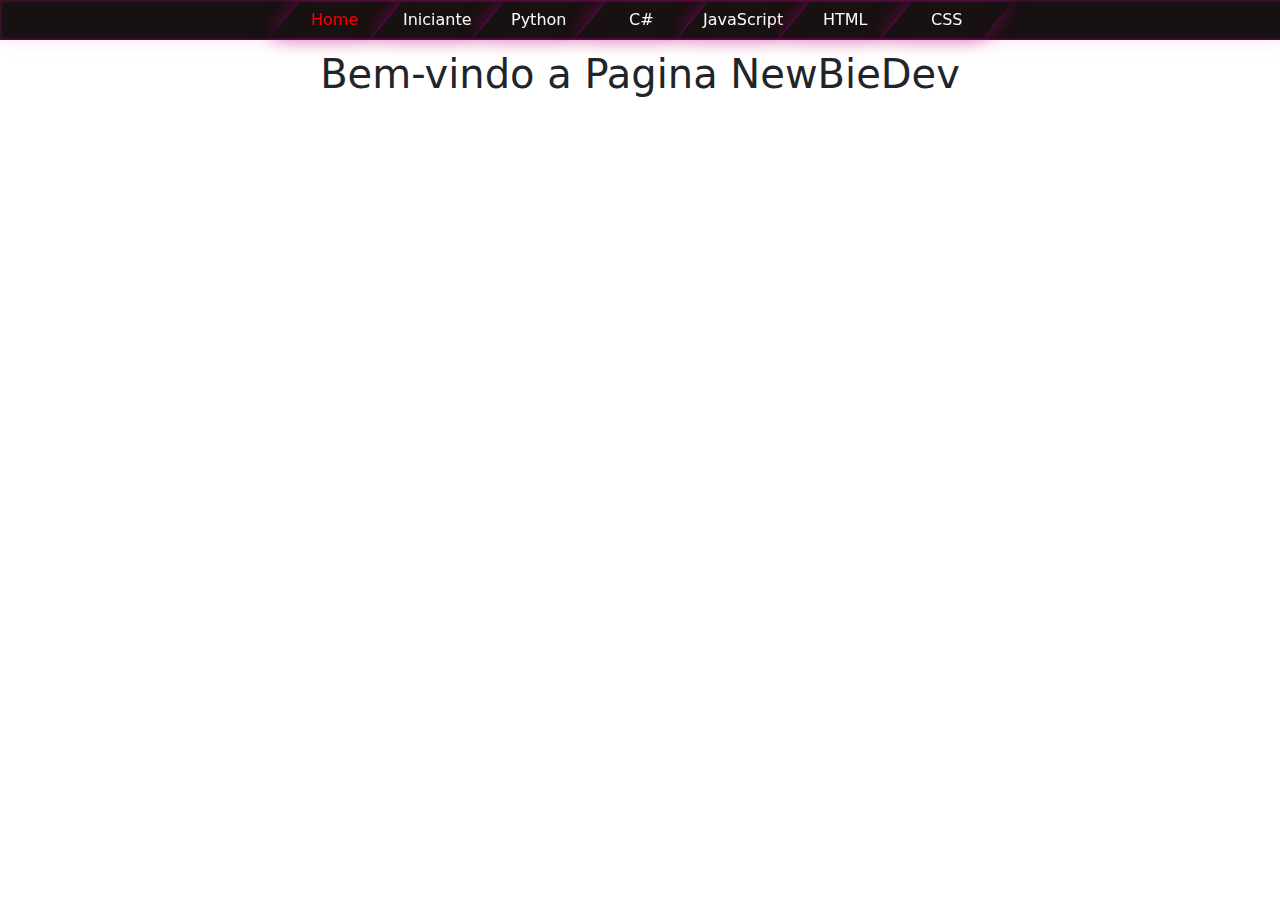
<file: index.html>
<!doctype html>
<html lang="en">

<head>
    <meta charset="UTF-8" />
    <meta name="viewport" content="width=device-width, initial-scale=1.0" />
    <link rel="stylesheet" href="css/bootstrap/bootstrap.css" />
    <link rel="stylesheet" href="css/topbar.css" />
    <link rel="stylesheet" href="css/sidebar.css" />
    <link rel="stylesheet" href="css/estrutura.css" />
    <title>Csharp</title>
</head>

<body>
    <div class="top-bar-neon">
        <button class="active" onclick="window.location.href='/NewBie';"><span>Home</span></button>
        <button><span>Iniciante</span></button>
        <button><span>Python</span></button>
        <button onclick="window.location.href='/NewBie/csharp/about';"><span>C#</span></button>
        <button><span>JavaScript</span></button>
        <button><span>HTML</span></button>
        <button><span>CSS</span></button>
    </div>
    <div class="main-content">

        <!-- <nav class="nav flex-column sidebar">
            <button>Sobre C#</button>
            <button onclick="window.location.href='csharp/about.html';">ide</button>
            <button onclick="window.location.href='https://whatsappnewbie.github.io/csharp/cursos';">Cursos</button>
            <button onclick="window.location.href='https://whatsappnewbie.github.io/csharp/exemplos';">
                Exemplos
            </button>
            <button onclick="window.location.href='https://whatsappnewbie.github.io/csharp/exercicios';">
                Exercicios
            </button>
            <button onclick="window.location.href='https://whatsappnewbie.github.io/csharp/frameworks';">
                Frameworks
            </button>
            <button onclick="window.location.href='https://whatsappnewbie.github.io/csharp/contribuintes';">
                Contribuintes
            </button>
        </nav> -->

        <div class="scrollable-content-center" id="content">
            <!-- Conteúdo do arquivo .md será carregado aqui -->
        </div>
    </div>

    <script>
        fetch("welcome.md")
            .then((response) => response.text())
            .then((data) => {
                document.getElementById("content").innerHTML = data
                    .replace(/#/g, "<h1>")
                    .replace(/\*\*(.*?)\*\*/g, "<strong>$1</strong>")
                    .replace(/_(.*?)_/g, "<em>$1</em>");
            })
            .catch((error) => console.error("Erro ao carregar o arquivo .md:", error));
    </script>
</body>

</html>
</file>
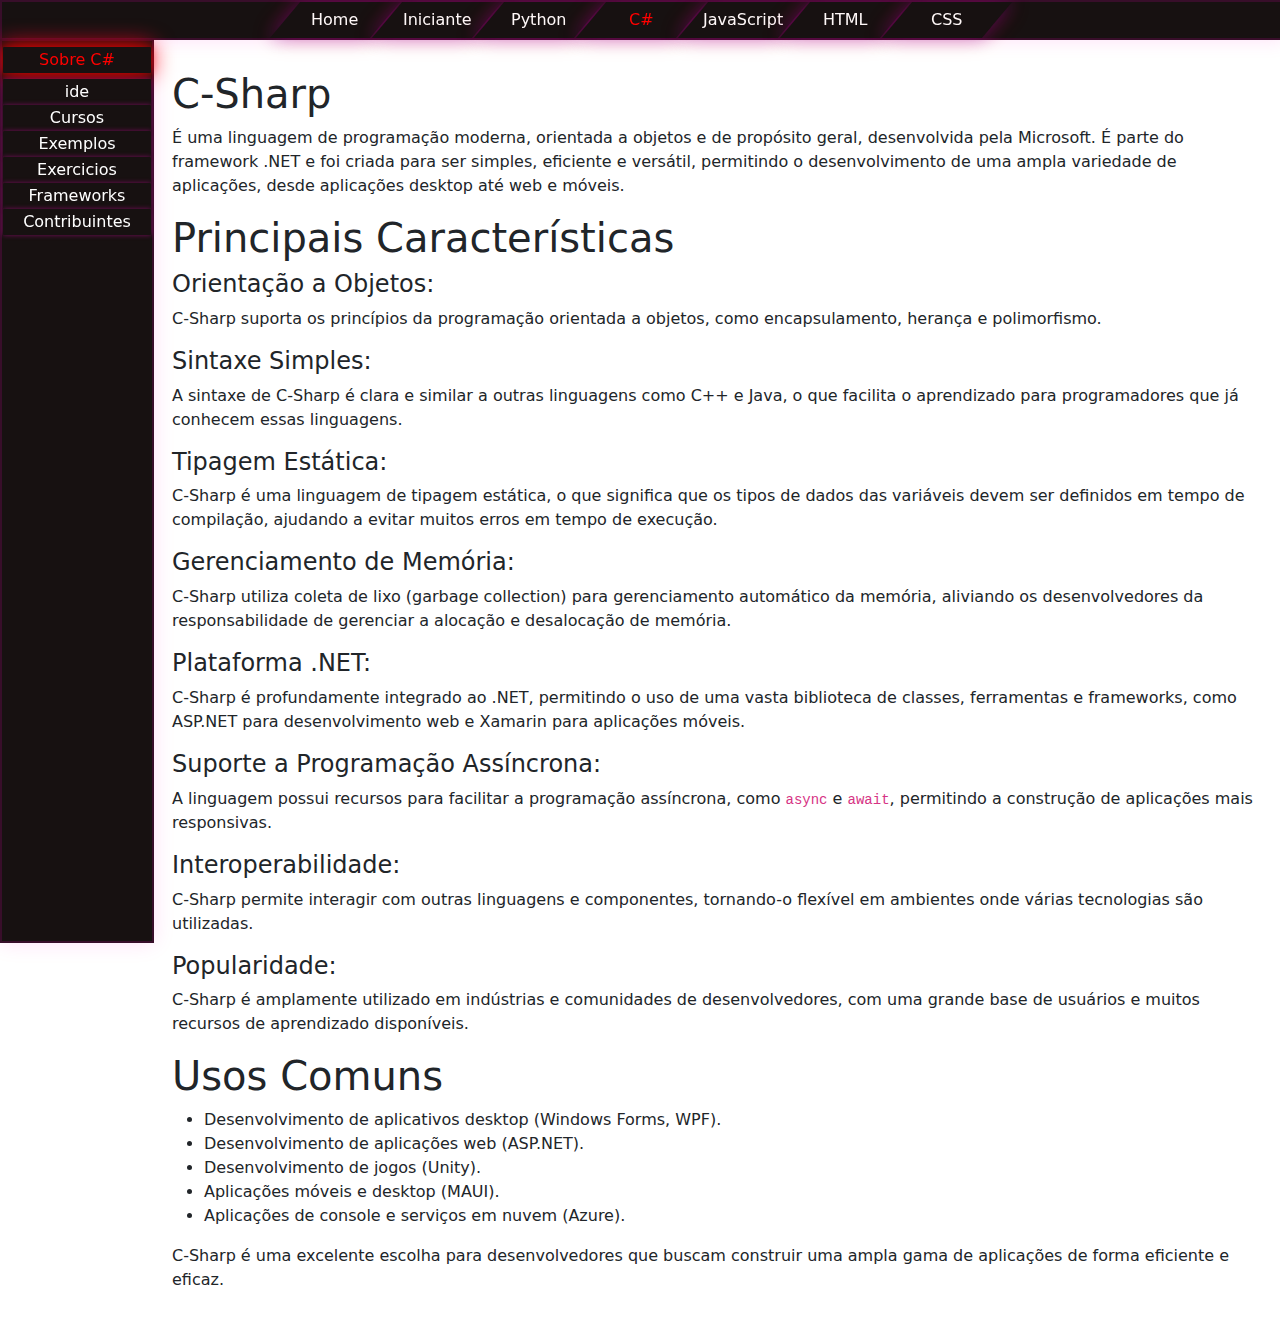
<file: csharp/about.html>
<!doctype html>
<html lang="en">

<head>
    <meta charset="UTF-8" />
    <meta name="viewport" content="width=device-width, initial-scale=1.0" />
    <link rel="stylesheet" href="../css/topbar.css" />
    <link rel="stylesheet" href="../css/sidebar.css" />
    <link rel="stylesheet" href="../css/bootstrap/bootstrap.css" />
    <link rel="stylesheet" href="../css/estrutura.css" />
    <title>Csharp</title>
</head>

<body>
    <div class="top-bar-neon">
        <button onclick="window.location.href='/NewBie';"><span>Home</span></button>
        <button><span>Iniciante</span></button>
        <button><span>Python</span></button>
        <button class="active"><span>C#</span></button>
        <button><span>JavaScript</span></button>
        <button><span>HTML</span></button>
        <button><span>CSS</span></button>
    </div>
    <div class="main-content">
        <nav class="nav flex-column sidebar">
            <button class="active-side">Sobre C#</button>
            <button onclick="window.location.href='/NewBie/csharp/ide';">ide</button>
            <button onclick="window.location.href='/NewBie/csharp/cursos';">Cursos</button>
            <button onclick="window.location.href='/NewBie/csharp/exemplos';">
                Exemplos
            </button>
            <button onclick="window.location.href='/NewBie/csharp/exercicios';">
                Exercicios
            </button>
            <button onclick="window.location.href='/NewBie/csharp/frameworks';">
                Frameworks
            </button>
            <button onclick="window.location.href='/NewBie/csharp/contribuintes';">
                Contribuintes
            </button>
        </nav>
        <div class="scrollable-content" id="content">
            <!-- Conteúdo do arquivo .md será carregado aqui -->
        </div>
    </div>

    <script>
        fetch("files/about.md")
            .then((response) => response.text())
            .then((data) => {
                document.getElementById("content").innerHTML = data
                    .replace(/#/g, "<h1>")
                    .replace(/\*\*(.*?)\*\*/g, "<strong>$1</strong>")
                    .replace(/_(.*?)_/g, "<em>$1</em>");
            })
            .catch((error) => console.error("Erro ao carregar o arquivo .md:", error));
    </script>
</body>

</html>
</file>
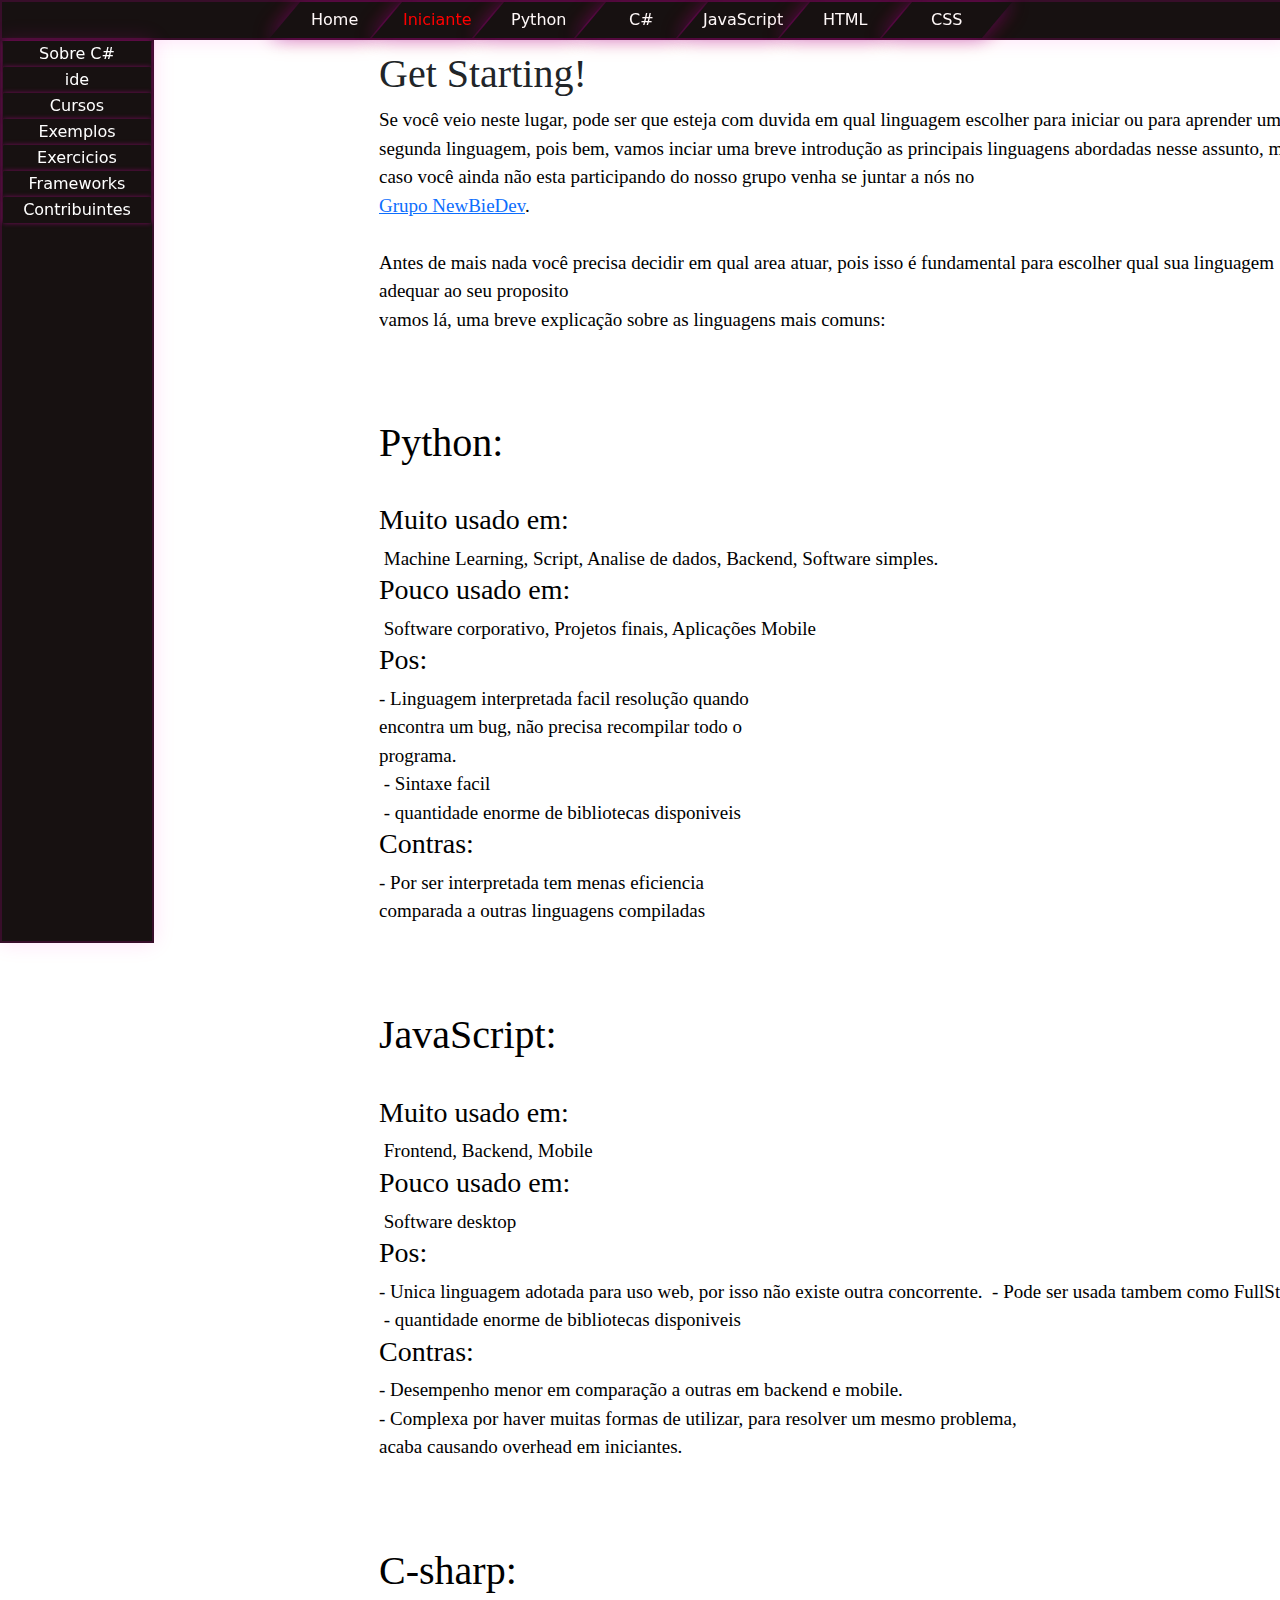
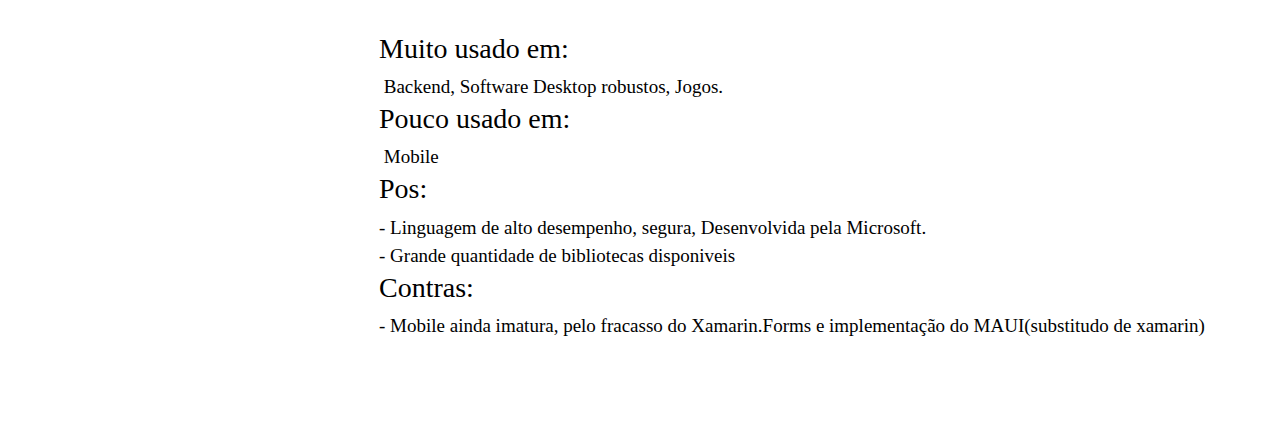
<file: iniciante/iniciante.html>
<!doctype html>
<html lang="en">
    <head>
        <meta charset="UTF-8" />
        <meta name="viewport" content="width=device-width, initial-scale=1.0" />
        <link rel="stylesheet" href="../css/bootstrap/bootstrap.css" />
        <link rel="stylesheet" href="../css/topbar.css" />
        <link rel="stylesheet" href="../css/sidebar.css" />
        <link rel="stylesheet" href="../css/estrutura.css" />
        <title>Csharp</title>
    </head>
    <body>
        <div class="top-bar-neon">
            <button onclick="window.location.href='https://whatsappnewbie.github.io/csharp/about';">
                <span>Home</span>
            </button>
            <button onclick="window.location.href='https://whatsappnewbie.github.io/csharp/about';" class="active">
                <span>Iniciante</span>
            </button>
            <button onclick="window.location.href='https://whatsappnewbie.github.io/csharp/about';">
                <span>Python</span>
            </button>
            <button onclick="window.location.href='https://whatsappnewbie.github.io/csharp/about';">
                <span>C#</span>
            </button>
            <button onclick="window.location.href='https://whatsappnewbie.github.io/csharp/about';">
                <span>JavaScript</span>
            </button>
            <button onclick="window.location.href='https://whatsappnewbie.github.io/csharp/about';">
                <span>HTML</span>
            </button>
            <button onclick="window.location.href='https://whatsappnewbie.github.io/csharp/about';">
                <span>CSS</span>
            </button>
        </div>
        <div class="main-content">
            <nav class="nav flex-column sidebar">
                <button>Sobre C#</button>
                <button onclick="window.location.href='https://whatsappnewbie.github.io/csharp/ide';">ide</button>
                <button onclick="window.location.href='https://whatsappnewbie.github.io/csharp/cursos';">Cursos</button>
                <button onclick="window.location.href='https://whatsappnewbie.github.io/csharp/exemplos';">
                    Exemplos
                </button>
                <button onclick="window.location.href='https://whatsappnewbie.github.io/csharp/exercicios';">
                    Exercicios
                </button>
                <button onclick="window.location.href='https://whatsappnewbie.github.io/csharp/frameworks';">
                    Frameworks
                </button>
                <button onclick="window.location.href='https://whatsappnewbie.github.io/csharp/contribuintes';">
                    Contribuintes
                </button>
            </nav>
            <div class="scrollable-content-left" id="content">
                <!-- Conteúdo do arquivo .md será carregado aqui -->
            </div>
        </div>

        <script>
            fetch("iniciante.md")
                .then((response) => response.text())
                .then((data) => {
                    document.getElementById("content").innerHTML = data
                        .replace(/#/g, "<h1>")
                        .replace(/\*\*(.*?)\*\*/g, "<strong>$1</strong>")
                        .replace(/``/g, "&nbsp;")
                        .replace(/_(.*?)_/g, "<em>$1</em>");
                })
                .catch((error) => console.error("Erro ao carregar o arquivo .md:", error));
        </script>
    </body>
</html>
</file>
<file: css/topbar.css>
.top-bar-neon {
    position: fixed;
    width: 100%;
    background: #171111;
    box-shadow: 0 0 20px #ff02c121;
    display: flex;
    justify-content: center;
    align-items: center;
    border: 2px solid #ff02c125;
}

.top-bar-neon button {
    background-color: #171111;
    color: #fff8f8ff;
    transform: skew(-40deg);
    height: 36px;
    width: 100px;
    margin-right: 2px;
    border: none;
    box-shadow:
        0 0 15px #4600f14c,
        0 0 19px #ff000057;
}
.top-bar-neon span {
    display: inline-block;
    transform: skew(40deg);
}

.top-bar-neon button:hover{
    color: #ff0000;
    display: inline-block;
    transform: skew(-40deg);
    text-shadow:
        0 0 25px #ff0000,
        0 0 10px #ff000080;
}
button.active{
    color: #ff0000;
}

body {
    margin: 0;
}
</file>
<file: css/sidebar.css>
.sidebar {
    top: 39px;
    height: 100%;
    position: fixed;
    width: 150px;
    background: #171111;
    box-shadow: 0 0 20px #ff02c121;
    border: 2px solid #ff02c125;
}

.sidebar button {
    background-color: #171111;
    margin-left: 1px;
    margin-right: 1px;
    border: none;
    color: #ffffffff;
    /*font-size: 16px;*/
    cursor: pointer;
    transition:
        box-shadow 0.6s ease,
        transform 0.5s ease,
        margin 0.5s ease;
    border-radius: 1px;
    box-shadow:
        0 0 15px #ff02c100,
        0 0 5px #ff02c168;
}

.sidebar button:hover, button.active-side {
    color: #ff0000;
    box-shadow:
        0 0 25px #ff0000,
        0 0 10px #ff000080;
    margin-top: 6px;
    margin-bottom: 6px;
}
</file>
<file: css/estrutura.css>
body {
    display: flex;
    flex-direction: column;
    height: 100vh;
    
}
.main-content {
    display: flex;
    flex: 1;
}
.scrollable-content {
    overflow-y: auto;
    padding: 20px;
    
}
.scrollable-content {
    margin-left: 152px;
    margin-top: 50px;
    
}
.scrollable-content-center {
    width: 80%;
    margin: 0 auto;
    text-align: center;
    margin-top: 50px;
    
    
}
.scrollable-content-left {
    width: 100%;
    font-family: Times New Roman, Times;
    margin: 0 auto;
    text-align: left;
    margin-top: 50px;
    margin-left: 379px;

}
.scrollable-code {
    margin-left: 161px;
    margin-top: 50px;
}
.code-box {
    border-radius: 16px;
    font-size: 15px;
}
pre {
    font-size: 19px;
    font-family: Times New Roman, Times;
    width: 100%;
    margin: 0;
    padding: 0;
    color: black;
}
h5{
    color: darkblue;
}
</file>
